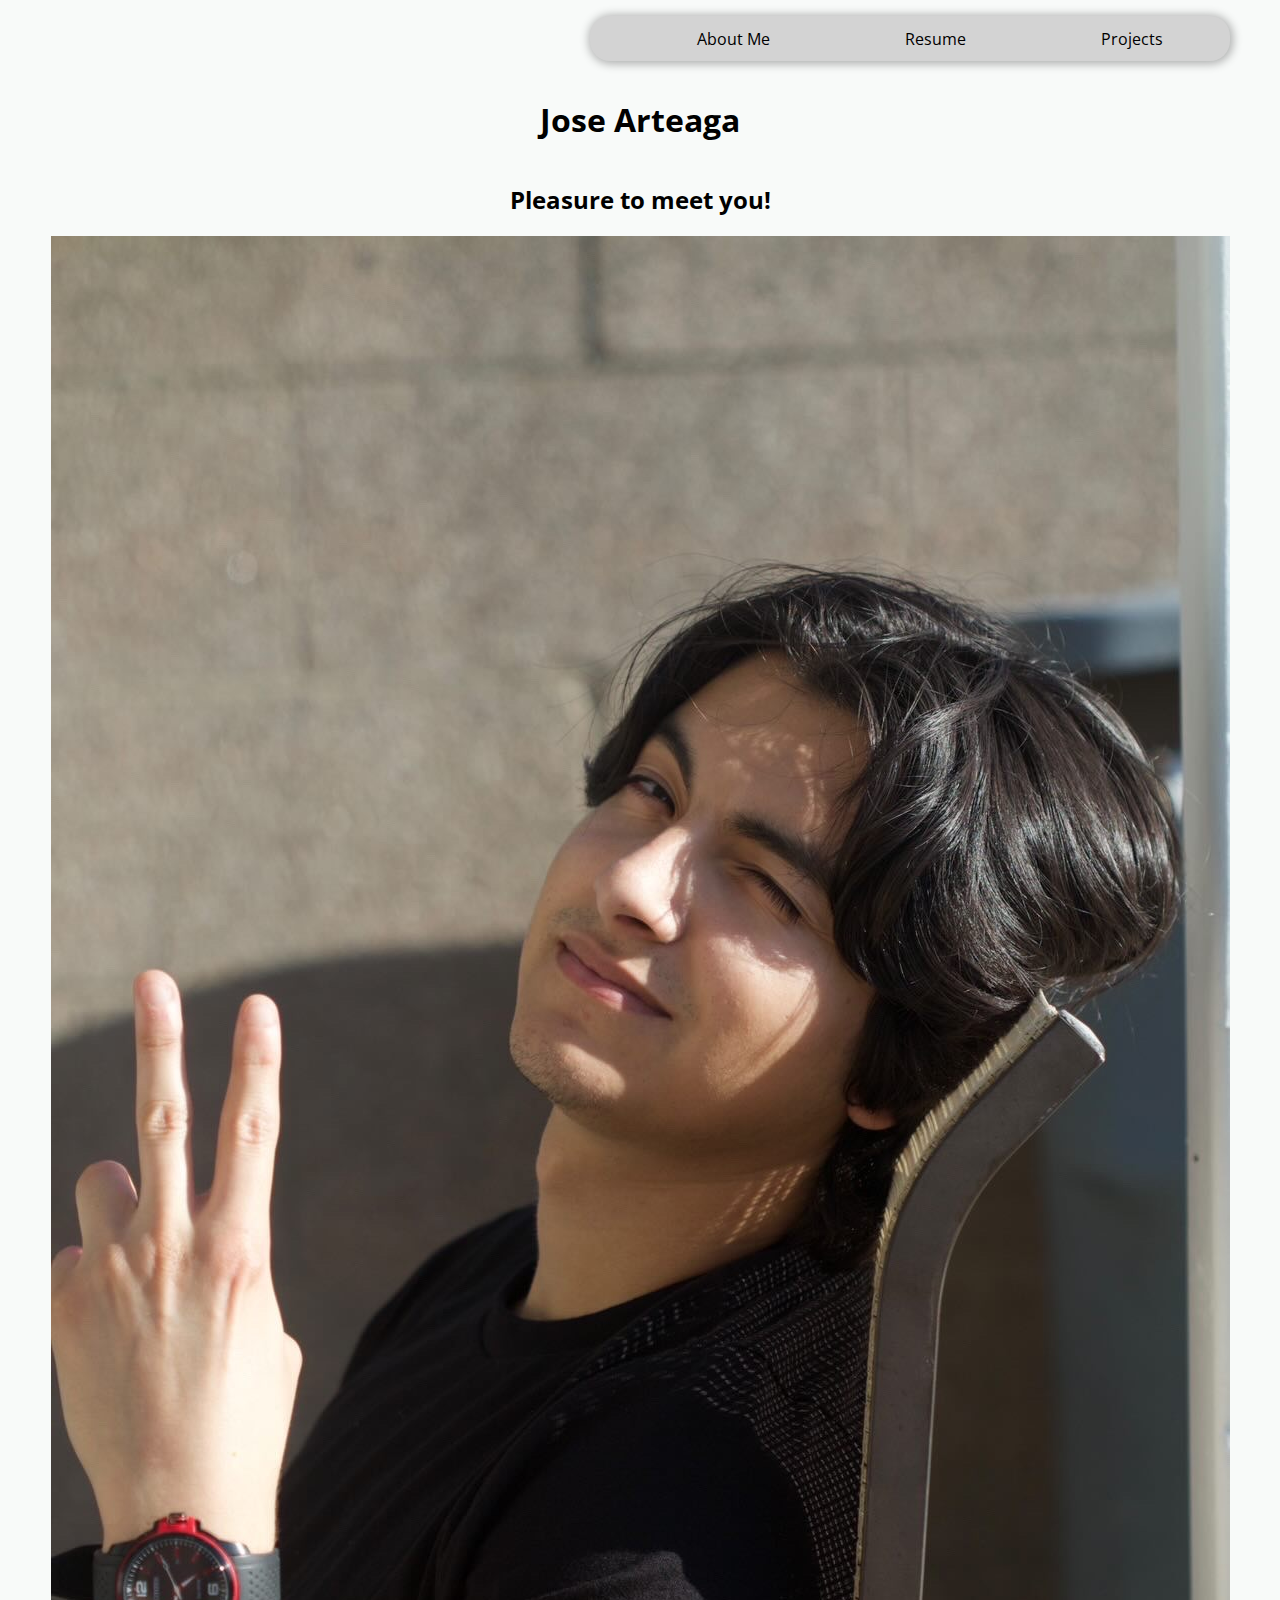
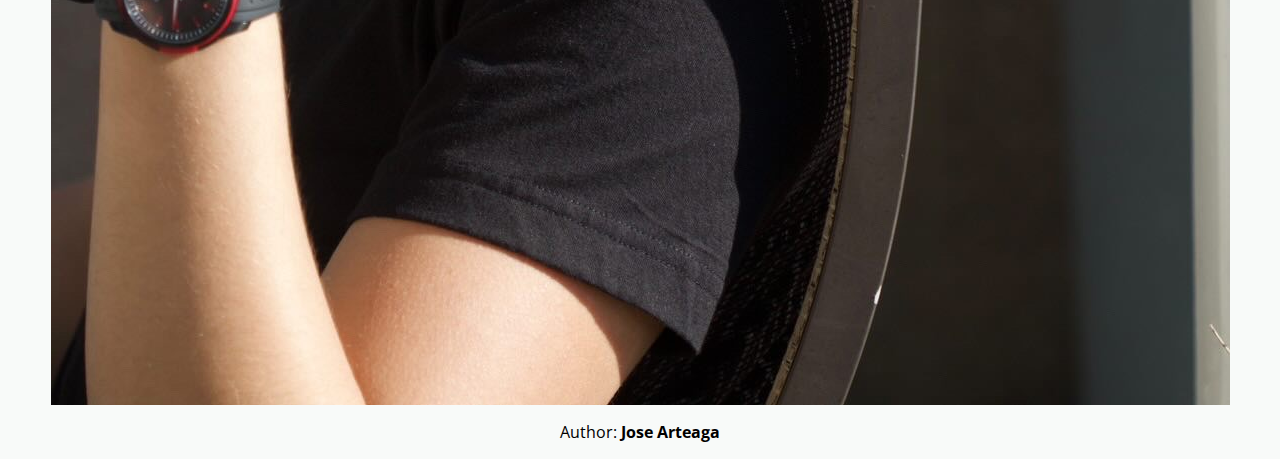
<file: index.html>
<!DOCTYPE html>
<html lang="en">
<head>
    <meta charset="UTF-8">
    <title>Jose Arteaga</title>
    <link rel="stylesheet" type="text/css" href="main.css">

</head>
<body>

<ul class="menu">
    <li><a href="aboutMe.html">About Me</a></li>
    <li><a href="resume.html">Resume</a></li>
    <li><a href="projects.html">Projects</a></li>
</ul>
<main>
   <h1 class="Name_Title">Jose Arteaga</h1>
    <h2>Pleasure to meet you!</h2> 
    <picture>
        <img src="assets/Front Image.JPG" alt="Front Image">
    </picture>
</main>

<footer class="ja">
    <p>Author: <strong>Jose Arteaga</strong></p>
</footer>
</body>
</html>
</file>
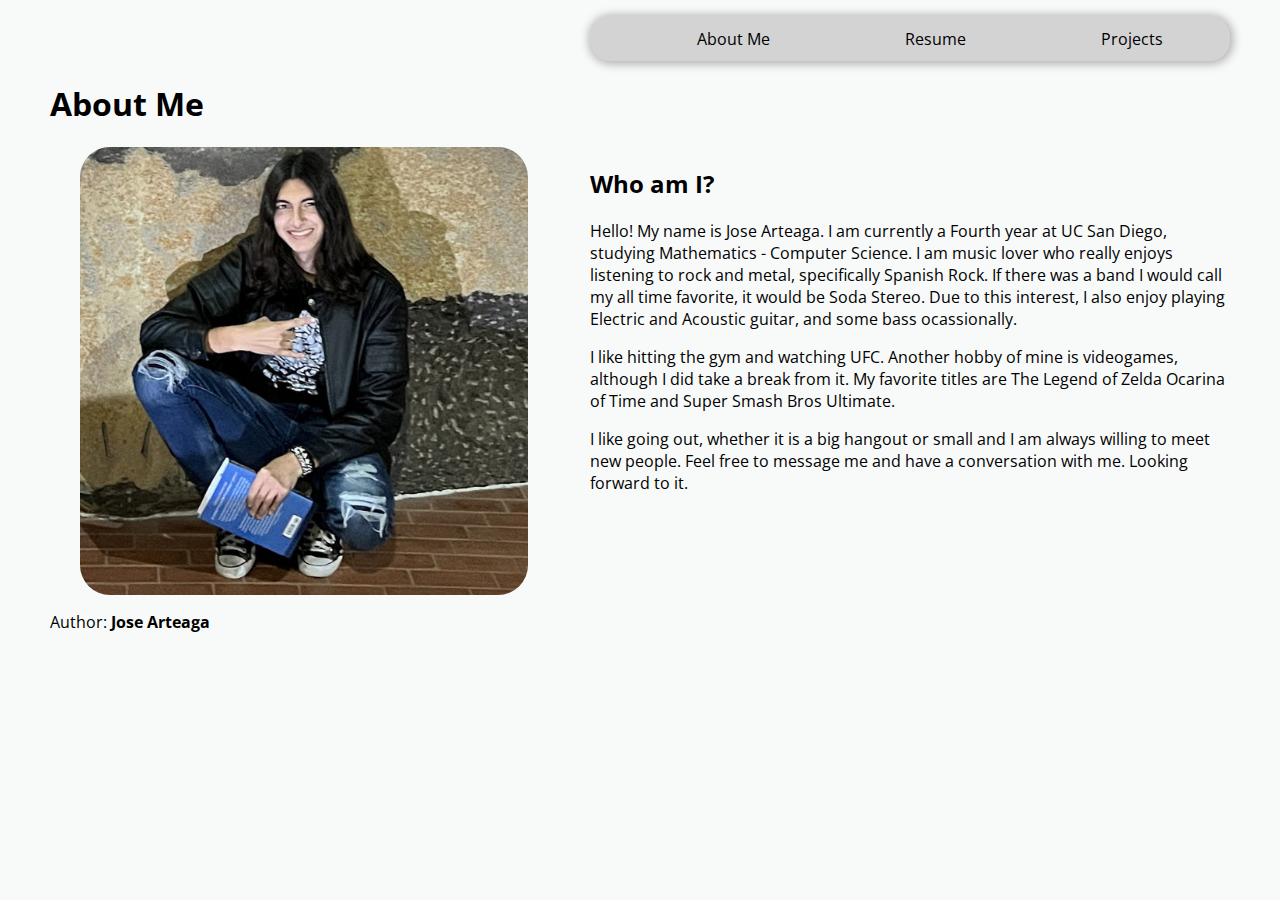
<file: aboutMe.html>
<!DOCTYPE html>
<html lang="en">
<head>
    <meta charset="UTF-8">
    <link rel="stylesheet" type="text/css" href="aboutMe.css">
<title>About Me</title>
</head>
<body>

<ul class="menu">
    <li><a class="active" href="aboutMe.html">About Me</a></li>
    <li><a href="resume.html">Resume</a></li>
    <li><a href="projects.html">Projects</a></li>
</ul>

<h1>About Me</h1>

<main>
    <picture>
        <img src="assets/pictureOfMe.jpg" alt="Image">   
    </picture>
    <section>
        <h2>Who am I?</h2>
        <p>Hello! My name is Jose Arteaga. I am currently a Fourth year at UC San Diego,
            studying Mathematics - Computer Science. I am music lover who really enjoys listening 
            to rock and metal, specifically Spanish Rock. If there was a band I would call my 
            all time favorite, it would be Soda Stereo. Due to this interest, I also enjoy playing 
            Electric and Acoustic guitar, and some bass ocassionally. 
        </p>
        <p> 
            I like hitting the gym
            and watching UFC. Another hobby of mine is videogames, although I did take a break
            from it. My favorite titles are The Legend of Zelda Ocarina of Time and Super Smash Bros
            Ultimate.
        </p>
        <p>
            I like going out, whether it is a big hangout or small and I am always willing to
            meet new people. Feel free to message me and have a conversation with me. Looking forward to
            it. 
        </p>
    </section>    
</main>

<footer>
    <p>Author: <strong>Jose Arteaga</strong></p>
</footer>
</body>
</html>
</file>
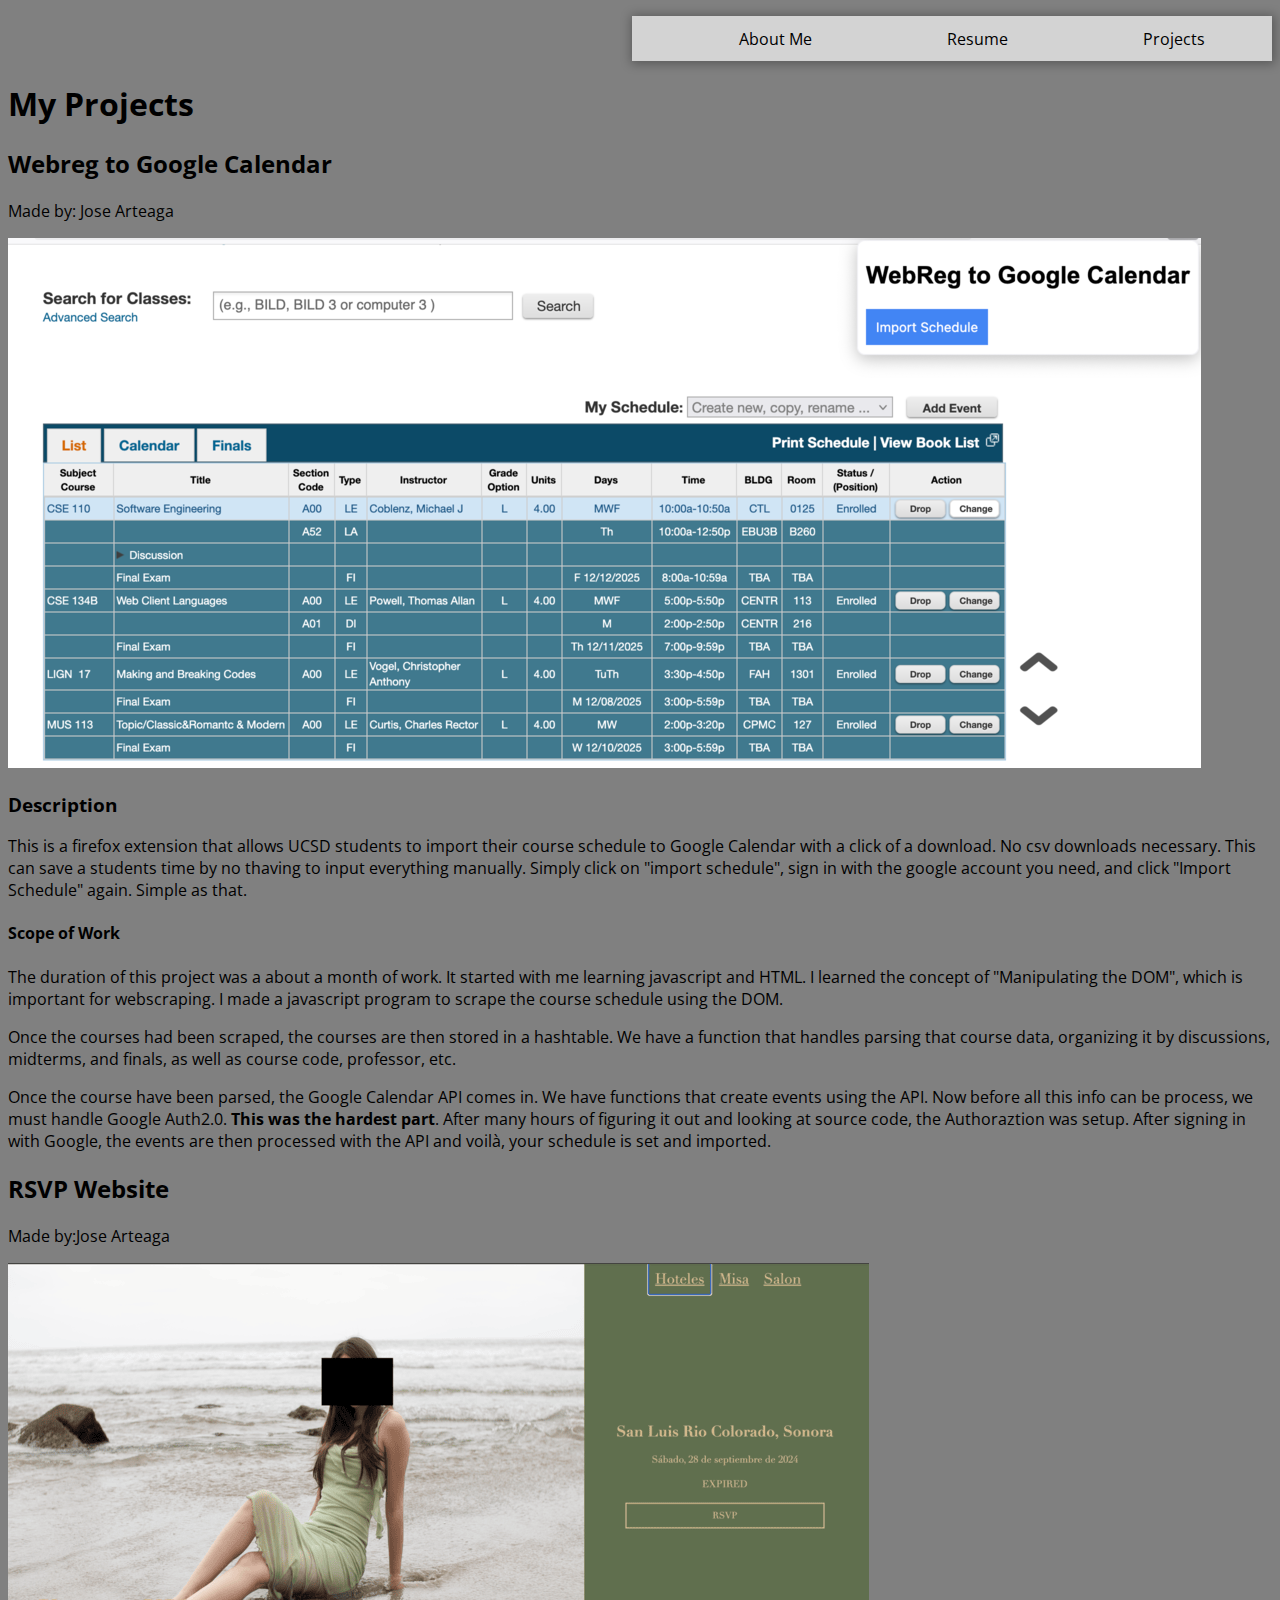
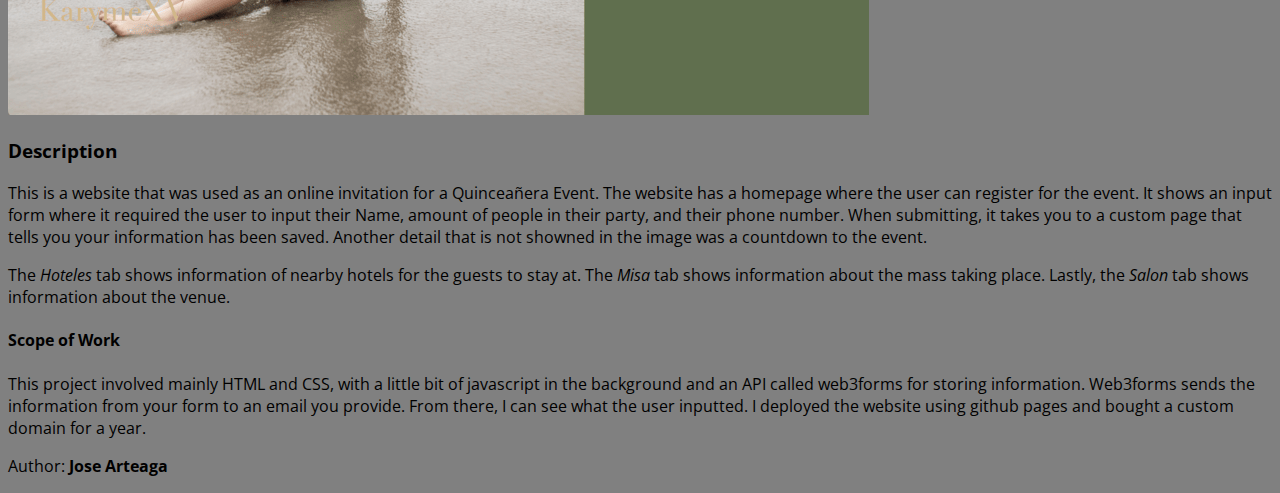
<file: projects.html>
<!DOCTYPE html>
<html lang="en">
<head>
    <meta charset="UTF-8">
    <link rel="stylesheet" type="text/css" href="projects.css">
<title>My Projects</title>
</head>
<body>

<ul class="menu">
    <li><a href="aboutMe.html">About Me</a></li>
    <li><a href="resume.html">Resume</a></li>
    <li><a href="projects.html">Projects</a></li>
</ul>

<h1>My Projects</h1>
<article>
    <header>
        <h2>Webreg to Google Calendar</h2>
        <p>Made by: Jose Arteaga</p>
    </header>
    <img src="assets/WebregToGoogleCalendar_50.png" alt="WebregToGoogleCalendarScreenshot">
    <h3>Description</h3>
    <p>This is a firefox extension that allows UCSD students to import their course schedule to
        Google Calendar with a click of a download. No csv downloads necessary. This can save a students
        time by no thaving to input everything manually. Simply click on "import schedule", sign in 
        with the google account you need, and click "Import Schedule" again. Simple as that. 
    </p>
    <h4>Scope of Work</h4>
    <p>
        The duration of this project was a about a month of work. It started with me learning javascript and 
        HTML. I learned the concept of "Manipulating the DOM", which is important for webscraping. I made a 
        javascript program to scrape the course schedule using the DOM.
    </p>
    <p>
        Once the courses had been scraped, the courses are then stored in a hashtable.
        We have a function that handles parsing that course data, organizing it by discussions, midterms, and finals, as well
        as course code, professor, etc.
        
    </p>
    <p>
        Once the course have been parsed, the Google Calendar API comes in. We have functions that create 
        events using the API. Now before all this info can be process, we must handle Google Auth2.0.
        <b>This was the hardest part</b>. After many hours of figuring it out and looking at source code,
        the Authoraztion was setup. After signing in with Google, the events are then processed with
        the API and voilà, your schedule is set and imported. 
    </p>

</article>

<article>
    <header>
        <h2>RSVP Website</h2>
        <p>Made by:Jose Arteaga</p>
    </header>

    <img src="assets/RSVP.png" alt="rsvp screenshot">
    <h3>Description</h3>
    <p>This is a website that was used as an online invitation for a Quinceañera Event.
        The website has a homepage where the user can register for the event. It shows an input form
        where it required the user to input their Name, amount of people in their party, and their 
        phone number. When submitting, it takes you to a custom page that tells you your information 
        has been saved. Another detail that is not showned in the image was a countdown to the event.  
    </p>
    <p>
        The <i>Hoteles</i> tab shows information of nearby hotels for the guests to stay at. The <i>Misa</i> 
        tab shows information about the mass taking place. Lastly, the <i>Salon</i> tab shows information about
        the venue.
    </p>
    <h4>Scope of Work</h4>
    <p>
        This project involved mainly HTML and CSS, with a little bit of javascript in the background
        and an API called web3forms for storing information. Web3forms sends the information from your form 
        to an email you provide. From there, I can see what the user inputted. I deployed the website using github pages 
        and bought a custom domain for a year. 
    </p>

</article>



<footer>
    <p>Author: <strong>Jose Arteaga</strong></p>
</footer>
</body>
</html>
</file>
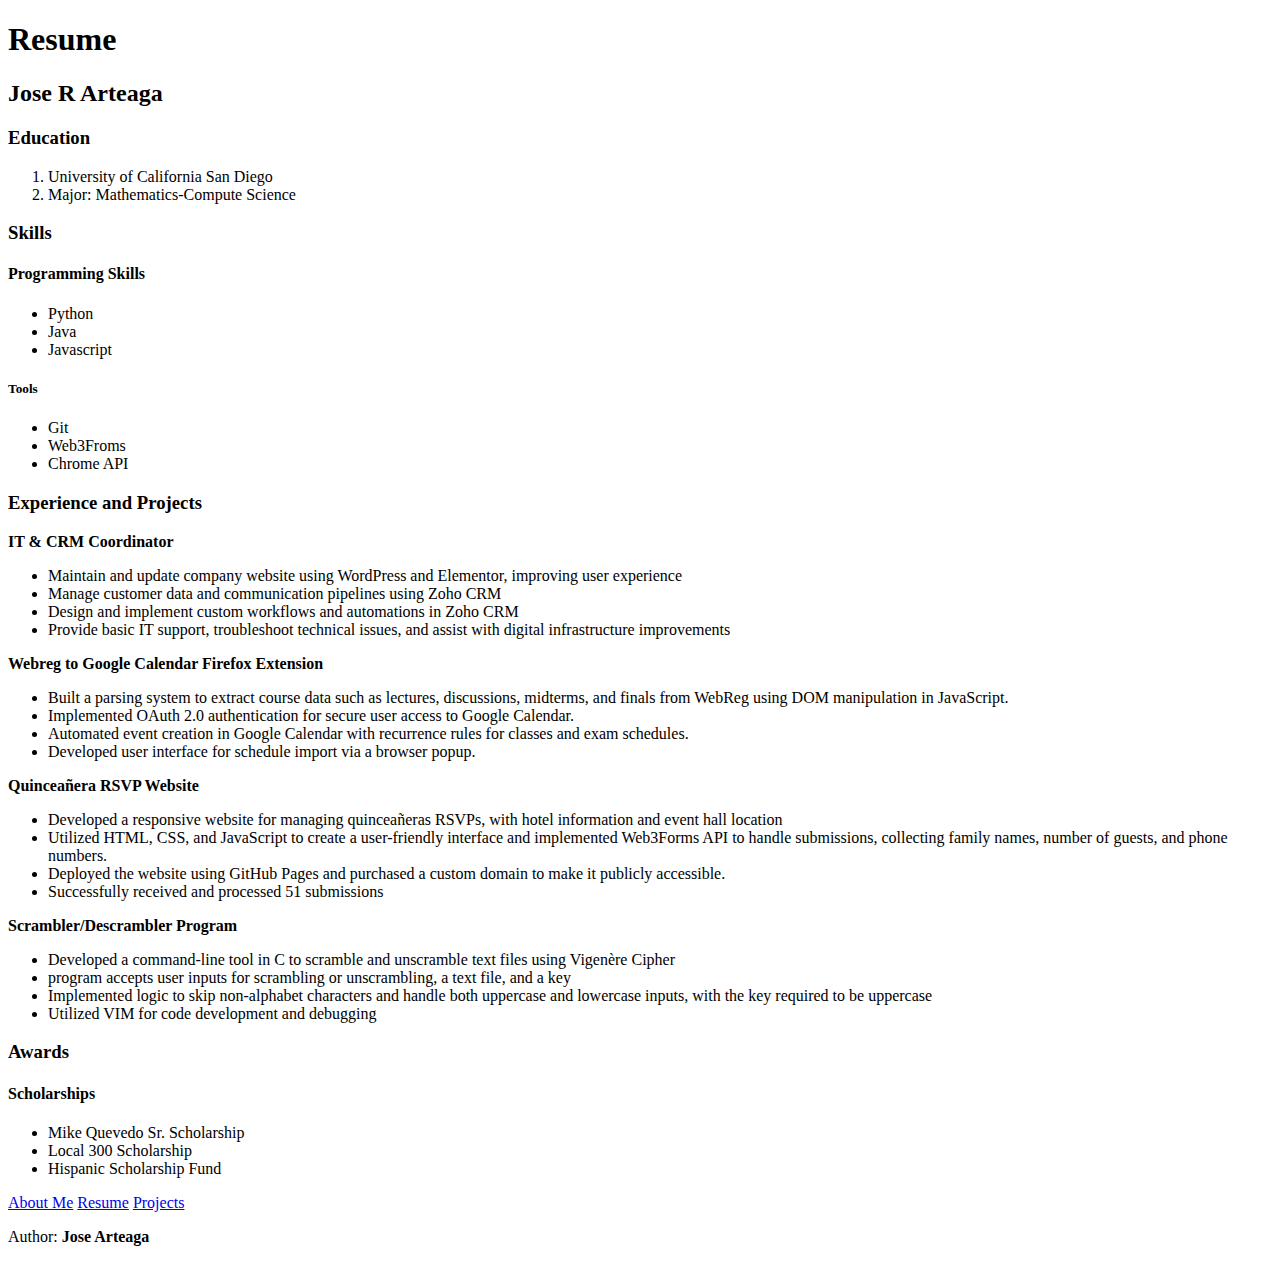
<file: resume.html>
<!DOCTYPE html>
<html lang="en">
<head>
    <meta charset="UTF-8">
<title>Resume</title>
</head>
<body>

<h1>Resume</h1>
<h2>Jose R Arteaga</h2>
<section>
    <h3>Education</h3>
    <ol>
        <li>University of California San Diego</li>
        <li>Major: Mathematics-Compute Science</li>
    </ol>
</section>

<section>
    <h3>Skills</h3>
    <h4>Programming Skills</h4>
    <ul>
        <li>Python</li>
        <li>Java</li>
        <li>Javascript</li>
    </ul>
    <h5>Tools</h5>
    <ul>
        <li>Git</li>
        <li>Web3Froms</li>
        <li>Chrome API</li>
    </ul>
</section>

<section>
    <h3>Experience and Projects</h3>
    <p><strong>IT & CRM Coordinator</strong></p>
    <ul>
        <li>Maintain and update company website using WordPress and Elementor, improving user experience</li>
        <li>Manage customer data and communication pipelines using Zoho CRM</li>
        <li>Design and implement custom workflows and automations in Zoho CRM</li>
        <li>Provide basic IT support, troubleshoot technical issues, and assist with digital infrastructure improvements</li>
    </ul>
    <p><strong>Webreg to Google Calendar Firefox Extension</strong></p>
    <ul>
        <li>Built a parsing system to extract course data such as lectures, discussions, midterms, and finals from WebReg using DOM manipulation in JavaScript.</li>
        <li>Implemented OAuth 2.0 authentication for secure user access to Google Calendar.</li>
        <li>Automated event creation in Google Calendar with recurrence rules for classes and exam schedules.</li>
        <li>Developed user interface for schedule import via a browser popup.</li>
    </ul>
    <p><strong>Quinceañera RSVP Website</strong></p>
    <ul>
        <li>Developed a responsive website for managing quinceañeras RSVPs, with hotel information and event hall location</li>
        <li>Utilized HTML, CSS, and JavaScript to create a user-friendly interface and implemented Web3Forms API to handle submissions, collecting family names, number of guests, and phone numbers.</li>
        <li>Deployed the website using GitHub Pages and purchased a custom domain to make it publicly accessible.</li>
        <li>Successfully received and processed 51 submissions</li>
    </ul>

    <p><strong>Scrambler/Descrambler Program</strong></p>
    <ul>
        <li>Developed a command-line tool in C to scramble and unscramble text files using Vigenère Cipher</li>
        <li>program accepts user inputs for scrambling or unscrambling, a text file, and a key</li>
        <li>Implemented logic to skip non-alphabet characters and handle both uppercase and lowercase inputs, with the key required to be uppercase</li>
        <li>Utilized VIM for code development and debugging</li>
    </ul>
</section>

<section>
    <h3>Awards</h3>
    <h4>Scholarships</h4>
    <ul>
        <li>Mike Quevedo Sr. Scholarship</li>
        <li>Local 300 Scholarship</li>
        <li>Hispanic Scholarship Fund</li>
    </ul>
</section>



<footer>
    <nav>
        <a href="aboutMe.html">About Me</a>
        <a href="resume.html">Resume</a>
        <a href="projects.html">Projects</a>
    </nav>
    <p>Author: <strong>Jose Arteaga</strong></p>
</footer>
</body>
</html>
</file>
<file: main.css>
@import url('https://fonts.googleapis.com/css2?family=Open+Sans:wght@400;700&display=swap');

:root {
  color-scheme: light dark;
}


:root {
  color-scheme: light dark;
  --primary-color: light-dark(#333, #fafafa);
  --primary-background: light-dark(#F8FAF9, #121212);
  --highlight-color: light-dark(hotpink, lime);
}

:root {
  &:has(input[name="color-scheme"][value="light"]:checked) {
    color-scheme: light;
  }
  &:has(input[name="color-scheme"][value="dark"]:checked) {
    color-scheme: dark;
  }
}


body{
    background-color: light-dark(#F8FAF9, #333);
    font-family: 'Open Sans', Arial, sans-serif;
    margin-left: 50px;
    margin-right: 50px;
    animation-name: fadeIn;
    animation-duration: 0.5s;
    animation-timing-function: ease-in; 
    animation-delay: 0s; 
    animation-iteration-count: 1; 
    animation-fill-mode: forwards;
}

.menu{
    background-color: lightgray;
    list-style: none;
    box-shadow: 1px 1px 10px 2px rgb(0, 0, 0,0.3);
    box-sizing: border-box;
    height: 5vh;
    width: 50vw;
    margin-left: auto;
    display: flex;
    align-items:center;
    justify-content: space-around;
    border-radius: 20px;

    li{
        a{
            text-decoration: none;
            color: black;
            transition: 0.3s;
        }
        &:hover{
            color: #807e7a;
            font-size: large;    
        }
    }

    &.active{
        color: #807e7a; 
    }
    
}

@keyframes fadeIn{
    0%{
        opacity: 0;
    }

    100%{
        opacity: 1;
    }
}

main{
    display: flex;
    flex-direction: column;
    justify-content: space-around;
}



.Name_Title{
    display: flex;
    justify-content: center;
}
h2{
    display: flex;
    justify-content: center;
}

footer {

    width: 100%;
    text-align: center;
}



picture{
    display: flex;
    justify-content: center;
    border-radius: 50%;

}

.mainImage{
    width: 300px;
    height: 300px;
    object-fit:cover;
    border-radius: 50%;

}

.navigator{
   display: flex;
   flex-direction: row;
    picture img{
        width: 35px;
        height: 35px;
        padding-top: 10px;
    } 
    label{
        padding-top: 18px;
        padding-left: 20px;
    }  
}
</file>
<file: aboutMe.css>
@import url('https://fonts.googleapis.com/css2?family=Open+Sans:wght@400;700&display=swap');

:root {
  color-scheme: light dark;
}


:root {
  color-scheme: light dark;
  --primary-color: light-dark(#333, #fafafa);
  --primary-background: light-dark(#F8FAF9, #121212);
  --highlight-color: light-dark(hotpink, lime);
}

:root {
  &:has(input[name="color-scheme"][value="light"]:checked) {
    color-scheme: light;
  }
  &:has(input[name="color-scheme"][value="dark"]:checked) {
    color-scheme: dark;
  }
}


body {
    background-color: light-dark(#F8FAF9, #333);
    font-family: 'Open Sans', sans-serif;
    animation-name: fadeIn;
    animation-duration: 0.5s;
    animation-timing-function: ease-in; 
    animation-delay: 0s; 
    animation-iteration-count: 1; 
    animation-fill-mode: forwards;
    margin-left: 50px;
    margin-right: 50px;
}

@keyframes fadeIn{
    0%{
        opacity: 0;
    }

    100%{
        opacity: 1;
    }
}

.menu{
    background-color: lightgray;
    list-style: none;
    box-shadow: 1px 1px 10px 2px rgb(0, 0, 0,0.3);
    box-sizing: border-box;
    height: 5vh;
    width: 50vw;
    margin-left: auto;
    display: flex;
    align-items:center;
    justify-content: space-around;
    border-radius: 20px;

    li{
        a{
            text-decoration: none;
            color: black;
            transition: 0.3s;
        }
        &:hover{
            color: #807e7a;
            font-size: large;    
        }
    }

    &.active{
        color: #807e7a; 
    }
    
}





main{
    display: flex;
    align-items: flex-start; 
    gap: 2rem; 
}

main picture img {
    width: 35vw;
    height: auto;
    object-fit: cover;
    border-radius: 30px;
}

main picture{
    display: flex;
    justify-content: center;
    align-items: center;
    flex:1;
}

main section {
    width: 50vw;
}


.navigator{
   display: flex;
   flex-direction: row;
    picture img{
        width: 35px;
        height: 35px;
        padding-top: 10px;
    }
    label{
        padding-top: 18px;
        padding-left: 20px;
    }  
}
</file>
<file: projects.css>
@import url('https://fonts.googleapis.com/css2?family=Open+Sans:wght@400;700&display=swap');


body{
    background-color: gray;
    font-family: 'Open Sans', sans-serif;
    animation-name: fadeIn;
    animation-duration: 0.5s;
    animation-timing-function: ease-in; 
    animation-delay: 0s; 
    animation-iteration-count: 1; 
    animation-fill-mode: forwards;
}

@keyframes fadeIn{
    0%{
        opacity: 0;
    }

    100%{
        opacity: 1;
    }
}




.menu{
    background-color: lightgray;
    list-style: none;
    box-shadow: 1px 1px 10px 2px rgb(0, 0, 0,0.3);
    box-sizing: border-box;
    height: 5vh;
    width: 50vw;
    margin-left: auto;
    display: flex;
    align-items:center;
    justify-content: space-around;

    li{
        a{
            text-decoration: none;
            color: black;
            transition: 0.3s;
        }
        &:hover{
            color: #807e7a;
            font-size: large;    
        }
    }

    &.active{
        color: #807e7a; 
    }
    
}
</file>
